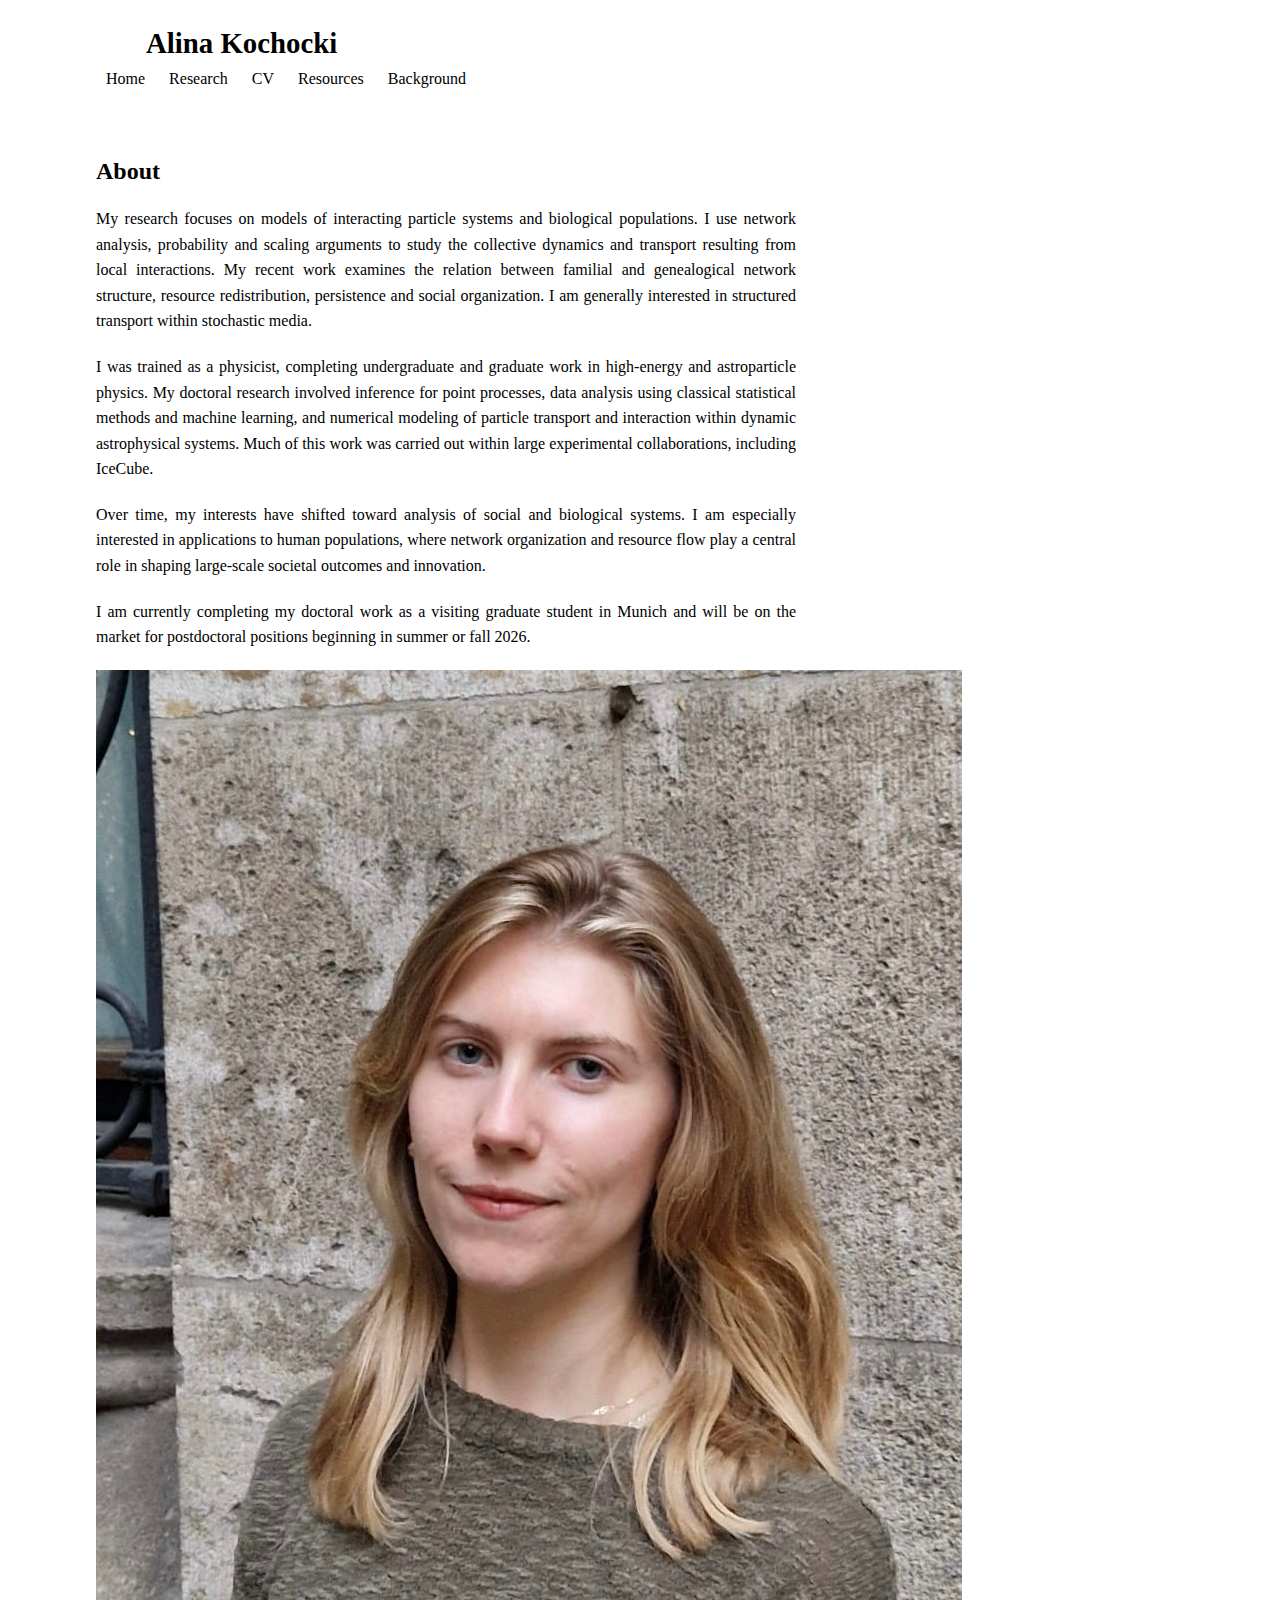
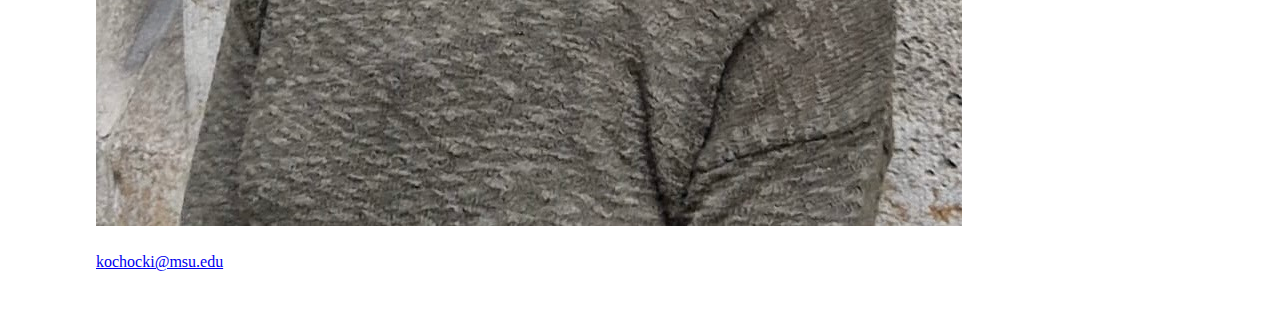
<file: index.html>
<!DOCTYPE html>
<html lang="en">
<head>
    <meta charset="UTF-8">
    <meta name="viewport" content="width=device-width, initial-scale=1.0">
    <meta name="google-site-verification" content="VhZlRm8VbmE4a30amOSey7zJwDldScgdb1NVQD9UZTQ" />
    <meta name="description" content="Alina Kochocki — Research in interacting particle systems, networks, and probability.">
    <title>Alina Kochocki</title>
    <link rel="stylesheet" href="style.css">
</head>
<body>

    <!-- Header Section -->
    <header>
        <div class="container">
            <h1>Alina Kochocki</h1>
            <nav>
                <ul>
                    <li><a href="index.html">Home</a></li>
                    <li><a href="research.html">Research</a></li>
                    <li><a href="Kochocki_CV_2026.pdf" target="_blank">CV</a></li>
                    <li><a href="resources.html">Resources</a></li>
                    <li><a href="background.html">Background</a></li>
                </ul>
            </nav>
        </div>
    </header>

    <!-- Main Content Section -->

    <main>
        <section id="home">
            <h2>About</h2>
            <div class="about-container">
                <div class="about-text">
                    <p>My research focuses on models of interacting particle systems and biological populations. I use network analysis, probability and scaling arguments to study the collective dynamics and transport resulting from local interactions. My recent work examines the relation between familial and genealogical network structure, resource redistribution, persistence and social organization. I am generally interested in structured transport within stochastic media. </p>
                    <p>I was trained as a physicist, completing undergraduate and graduate work in high-energy and astroparticle physics. My doctoral research involved inference for point processes, data analysis using classical statistical methods and machine learning, and numerical modeling of particle transport and interaction within dynamic astrophysical systems. Much of this work was carried out within large experimental collaborations, including IceCube.</p>
                    <p>Over time, my interests have shifted toward analysis of social and biological systems. I am especially interested in applications to human populations, where network organization and resource flow play a central role in shaping large-scale societal outcomes and innovation.</p>
                    <p>I am currently completing my doctoral work as a visiting graduate student in Munich and will be on the market for postdoctoral positions beginning in summer or fall 2026.</p>
                </div>
                <div class="about-image">
                    <img src="files/face.jpeg" alt="Alina Kochocki" />
                    <p><a href="mailto:kochocki@msu.edu">kochocki@msu.edu</a></p>
                </div>
            </div>
        </section>
    </main>



</body>
</html>
</file>
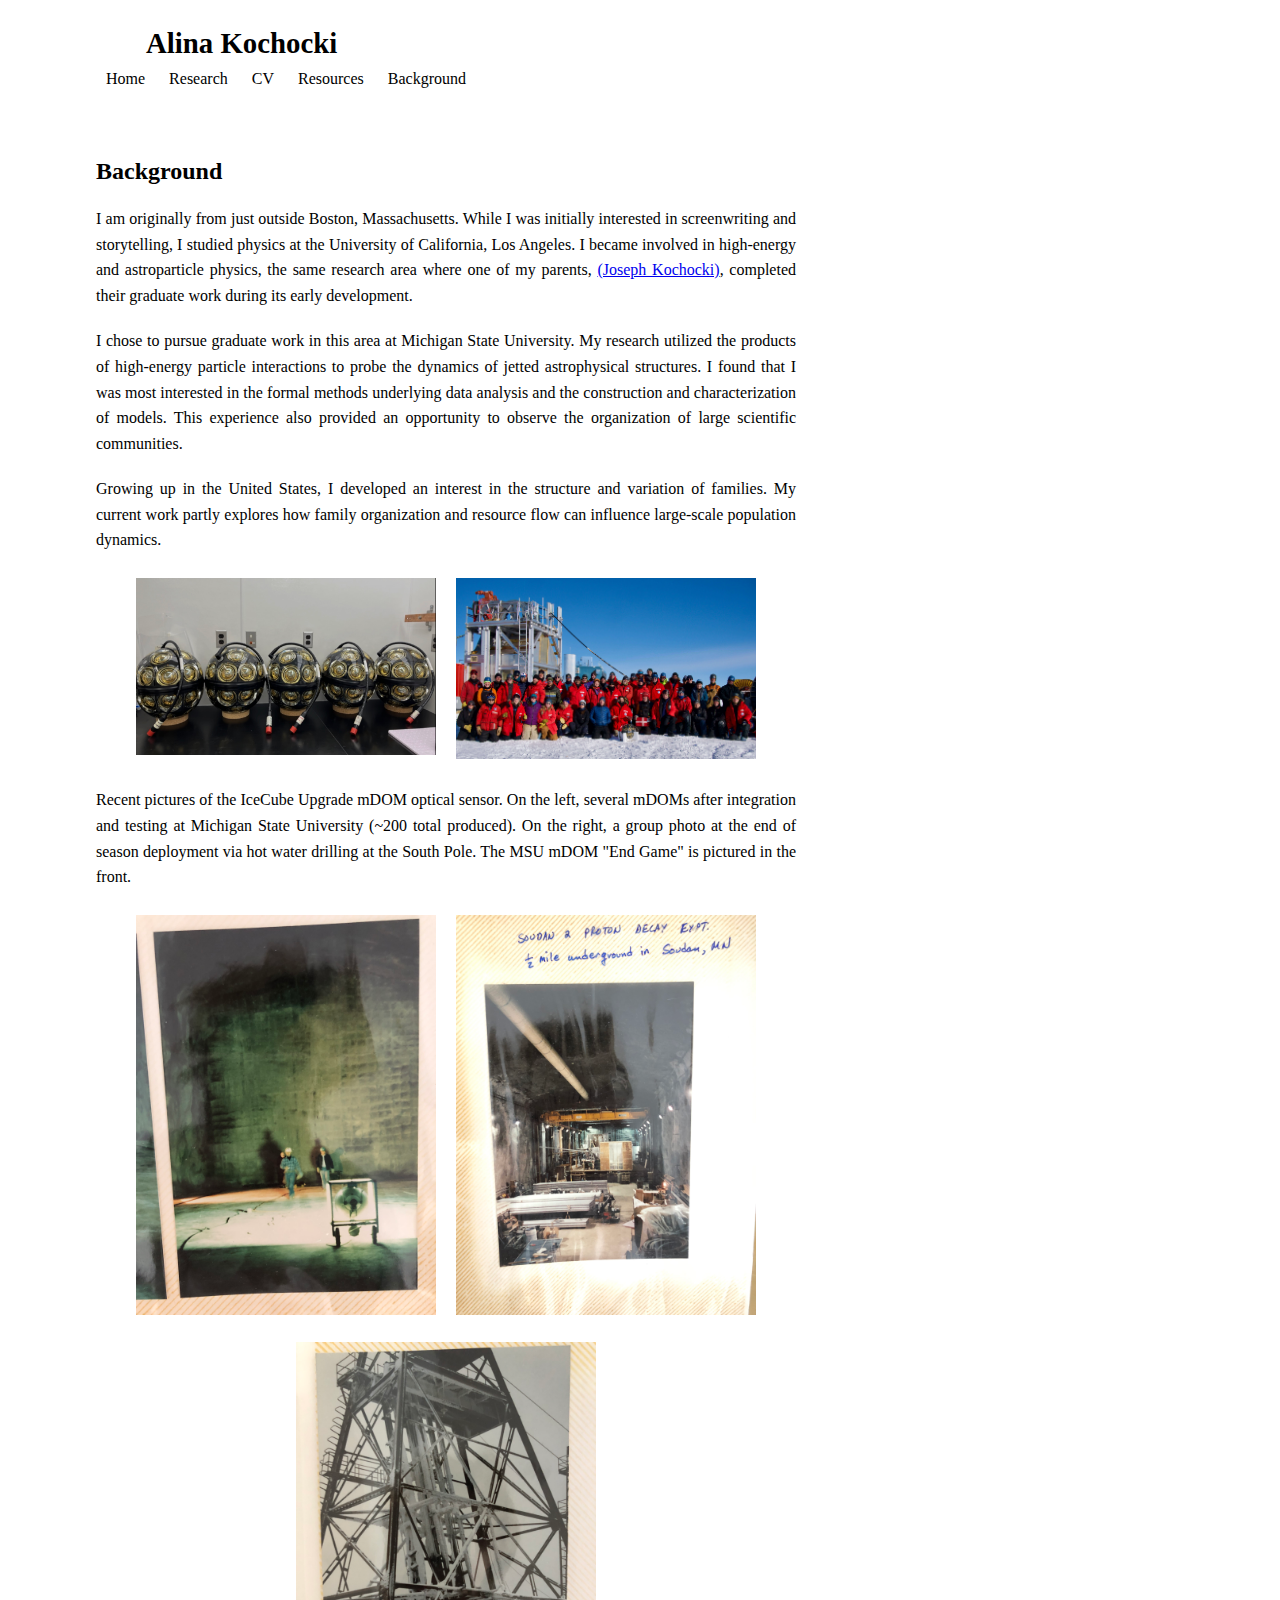
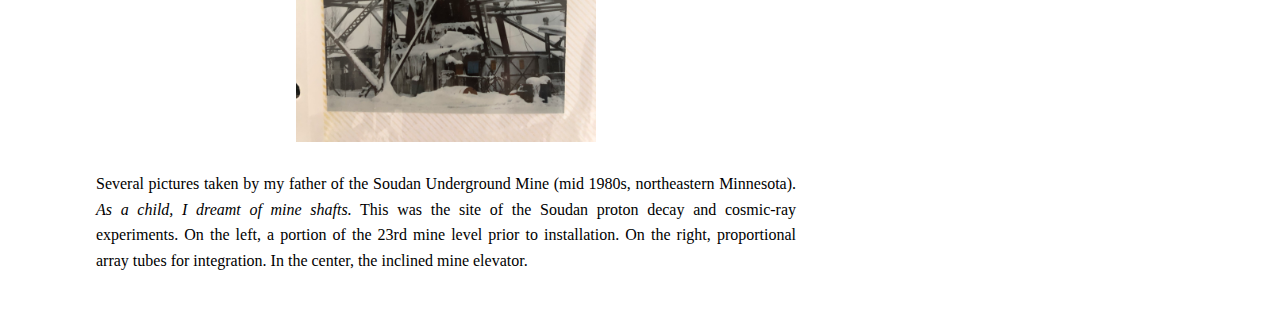
<file: background.html>
<!DOCTYPE html>
<html lang="en">
<head>
    <meta charset="UTF-8">
    <meta name="viewport" content="width=device-width, initial-scale=1.0">
    <meta name="description" content="Alina Kochocki - Background">
    <title>Background - Alina Kochocki</title>
    <link rel="stylesheet" href="style.css">
</head>
<body>

    <!-- Header Section -->
    <header>
        <div class="container">
            <h1>Alina Kochocki</h1>
            <nav>
                <ul>
                    <li><a href="index.html">Home</a></li>
                    <li><a href="research.html">Research</a></li>
                    <li><a href="Kochocki_CV_2026.pdf" target="_blank">CV</a></li>
                    <li><a href="resources.html">Resources</a></li>
                    <li><a href="background.html">Background</a></li>
                </ul>
            </nav>
        </div>
    </header>

    <!-- Main Content Section -->
    <main>
        <section id="background">
            <h2>Background</h2>
            <p>I am originally from just outside Boston, Massachusetts. While I was initially interested in screenwriting and storytelling, I studied physics at the University of California, Los Angeles. I became involved in high-energy and astroparticle physics, the same research area where one of my parents, <a href="https://www.researchgate.net/profile/Joseph-Kochocki" target="_blank">(Joseph Kochocki)</a>, completed their graduate work during its early development.</p>

            <p>I chose to pursue graduate work in this area at Michigan State University. My research utilized the products of high-energy particle interactions to probe the dynamics of jetted astrophysical structures. I found that I was most interested in the formal methods underlying data analysis and the construction and characterization of models. This experience also provided an opportunity to observe the organization of large scientific communities.</p>

            <p>Growing up in the United States, I developed an interest in the structure and variation of families. My current work partly explores how family organization and resource flow can influence large-scale population dynamics. </p>
            <div class="image-gallery">
                <div class="image-item">
                    <img src="msu_mdom.jpg" alt="Image 1" />
                </div>
                <div class="image-item">
                    <img src="upgrade_drill_group.jpg" alt="Image 2" />
                </div>
            </div>
            <p class="caption">Recent pictures of the IceCube Upgrade mDOM optical sensor. On the left, several mDOMs after integration and testing at Michigan State University (~200 total produced). On the right, a group photo at the end of season deployment via hot water drilling at the South Pole. The MSU mDOM "End Game" is pictured in the front. </p>
            
            <div class="image-gallery">
                <div class="image-item">
                    <img src="Soudan_2.jpg" alt="Image 1" />
                </div>
                <div class="image-item">
                    <img src="soudan_1.jpg" alt="Image 2" />
                </div>
                <div class="image-item">
                    <img src="Soudan_3.jpg" alt="Image 3" />
                </div>
            </div>
            <p class="caption">Several pictures taken by my father of the Soudan Underground Mine (mid 1980s, northeastern Minnesota). <i>As a child, I dreamt of mine shafts.</i> This was the site of the Soudan proton decay and cosmic-ray experiments. On the left, a portion of the 23rd mine level prior to installation. On the right, proportional array tubes for integration. In the center, the inclined mine elevator. </p>

        </section>
    </main>


</body>
</html>
</file>
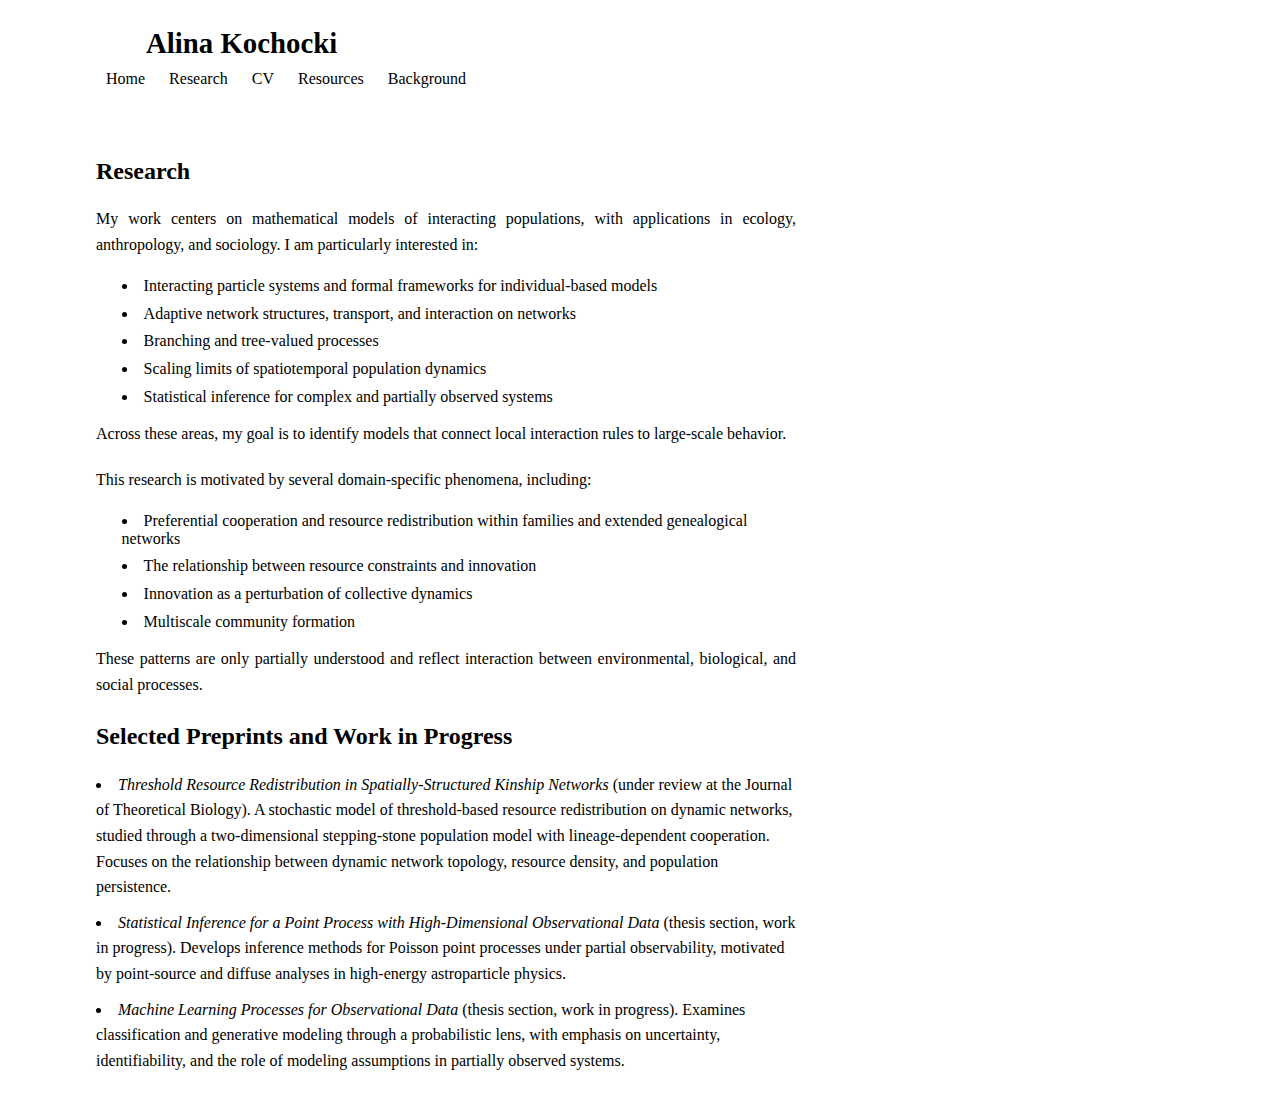
<file: research.html>
<!DOCTYPE html>
<html lang="en">
<head>
    <meta charset="UTF-8">
    <meta name="viewport" content="width=device-width, initial-scale=1.0">
    <meta name="description" content="Alina Kochocki - Research">
    <title>Research - Alina Kochocki</title>
    <link rel="stylesheet" href="style.css">
</head>
<body>

    <!-- Header Section -->
    <header>
        <div class="container">
            <h1>Alina Kochocki</h1>
            <nav>
                <ul>
                    <li><a href="index.html">Home</a></li>
                    <li><a href="research.html">Research</a></li>
                    <li><a href="Kochocki_CV_2026.pdf" target="_blank">CV</a></li>
                    <li><a href="resources.html">Resources</a></li>
                    <li><a href="background.html">Background</a></li>
                </ul>
            </nav>
        </div>
    </header>

    <!-- Main Content Section -->
    <main>
        <section id="research">
            <h2>Research</h2>

            <p>My work centers on mathematical models of interacting populations, with applications in ecology, anthropology, and sociology. I am particularly interested in:</p>
            <ul   style="padding-left: 1.6em; margin-left: 0; list-style-position: inside;line-height: 1.1;"  >
                <li>Interacting particle systems and formal frameworks for individual-based models</li>
                <li>Adaptive network structures, transport, and interaction on networks</li>
                <li>Branching and tree-valued processes</li>
                <li>Scaling limits of spatiotemporal population dynamics</li>
                <li>Statistical inference for complex and partially observed systems</li>
            </ul>
            <p>Across these areas, my goal is to identify models that connect local interaction rules to large-scale behavior.</p>

            
            <p>This research is motivated by several domain-specific phenomena, including:</p>
            <ul  style="padding-left: 1.6em; margin-left: 0; list-style-position: inside;line-height: 1.1;"  >
                <li>Preferential cooperation and resource redistribution within families and extended genealogical networks</li>
                <li>The relationship between resource constraints and innovation</li>
                <li>Innovation as a perturbation of collective dynamics</li>
                <li>Multiscale community formation</li>
            </ul>
            <p>These patterns are only partially understood and reflect interaction between environmental, biological, and social processes.</p>
            
                        
            <h2>Selected Preprints and Work in Progress</h2>
            <ul style="padding-left: 0; margin-left: 0; list-style-position: inside;">
            <li> <i>Threshold Resource Redistribution in Spatially-Structured Kinship Networks</i> (under review at the Journal of Theoretical Biology). A stochastic model of threshold-based resource redistribution on dynamic networks, studied through a two-dimensional stepping-stone population model with lineage-dependent cooperation. Focuses on the relationship between dynamic network topology, resource density, and population persistence. </li>
            <li> <i>Statistical Inference for a Point Process with High-Dimensional Observational Data</i> (thesis section, work in progress). Develops inference methods for Poisson point processes under partial observability, motivated by point-source and diffuse analyses in high-energy astroparticle physics. </li>
            <li> <i>Machine Learning Processes for Observational Data</i> (thesis section, work in progress). Examines classification and generative modeling through a probabilistic lens, with emphasis on uncertainty, identifiability, and the role of modeling assumptions in partially observed systems. </li>
            </ul>
        </section>
        
        
    </main>


</body>
</html>
</file>
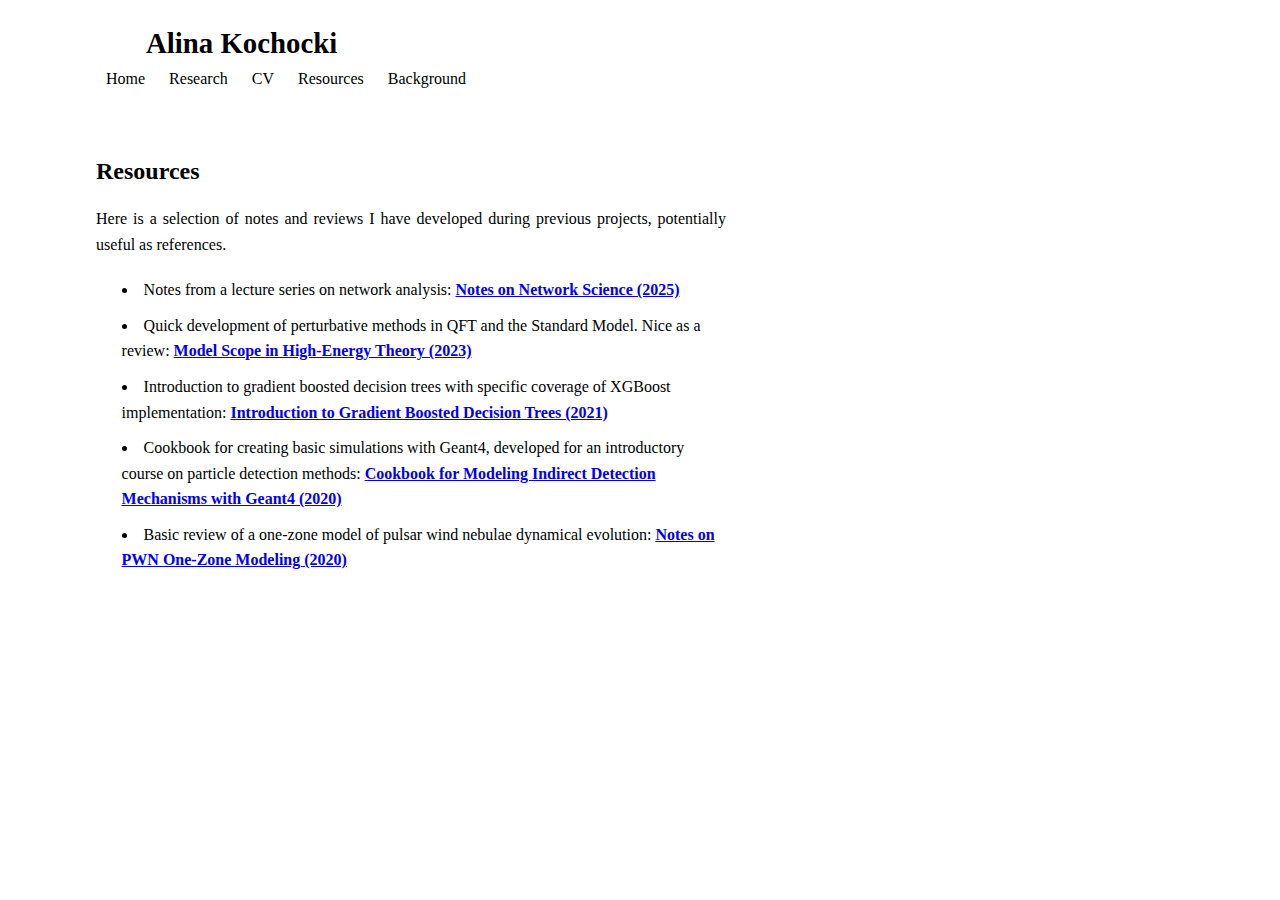
<file: resources.html>
<!DOCTYPE html>
<html lang="en">
<head>
    <meta charset="UTF-8">
    <meta name="viewport" content="width=device-width, initial-scale=1.0">
    <meta name="description" content="Alina Kochocki — Selected notes and resources covering network science, machine learning, and particle physics.">
    <title>Resources — Alina Kochocki</title>
    <link rel="stylesheet" href="style.css">
</head>
<body>

    <!-- Header Section -->
    <header>
        <div class="container">
            <h1>Alina Kochocki</h1>
            <nav>
                <ul>
                    <li><a href="index.html">Home</a></li>
                    <li><a href="research.html">Research</a></li>
                    <li><a href="Kochocki_CV_2026.pdf" target="_blank">CV</a></li>
                    <li><a href="resources.html">Resources</a></li>
                    <li><a href="background.html">Background</a></li>
                </ul>
            </nav>
        </div>
    </header>

    <!-- Main Content Section -->
    <main>
        <section id="resources">
            <div class="container">
                <h2>Resources</h2>
                <p>Here is a selection of notes and reviews I have developed during previous projects, potentially useful as references.</p>
                
                <ul   style="padding-left: 1.6em; margin-left: 0; list-style-position: inside; ">
                    <li>Notes from a lecture series on network analysis:
                        <a href="files/Notes_on_Network_Science.pdf" target="_blank">
                            <strong>Notes on Network Science (2025)</strong>
                        </a>
                    </li>
                    <li>Quick development of perturbative methods in QFT and the Standard Model. Nice as a review:
                        <a href="files/Model_Scope_in_High_Energy_Theory.pdf" target="_blank">
                            <strong>Model Scope in High-Energy Theory (2023)</strong>
                        </a>
                    </li>
                    <li>Introduction to gradient boosted decision trees with specific coverage of XGBoost implementation:
                        <a href="files/Event_Classification_with_GBDTs.pdf" target="_blank">
                            <strong>Introduction to Gradient Boosted Decision Trees (2021)</strong>
                        </a>
                    </li>
                    <li>Cookbook for creating basic simulations with Geant4, developed for an introductory course on particle detection methods:
                        <a href="files/Geant4_Cookbook.pdf" target="_blank">
                            <strong>Cookbook for Modeling Indirect Detection Mechanisms with Geant4 (2020)</strong>
                        </a>
                    </li>
                    <li>Basic review of a one-zone model of pulsar wind nebulae dynamical evolution:
                        <a href="files/PWN_One_Zone.pdf" target="_blank">
                            <strong>Notes on PWN One-Zone Modeling (2020)</strong>
                        </a>
                    </li>
                </ul>
            </div>
        </section>
    </main>


</body>
</html>
</file>
<file: style.css>
/* General Page Styling */
body {
    font-family: 'Times New Roman', Times, serif;
    margin: 0;
    padding: 0;
    line-height: 1.6;
    color: black;
    background-color: white;
    padding-left: 1in; /* Add left margin of 1 inch */
    padding-right: 1in; /* Add right margin of 1 inch */
}

h1, h2, h3 {
    font-weight: bold;
    color: black;
}

header {
    background-color: white;
    color: black;
    padding: 20px 0;
    text-align: left; /* Center the name above the nav */
    margin: 0;
    width: 100%;
}

/* Adjust header name alignment */
header h1 {
    margin: 0;
    font-size: 1.8em; /* Smaller header size */
    margin: 0;
    margin-left: 50px;
    text-align: left; /* Ensure the name is centered */
}

nav {
    width: 100%;
    text-align: left; /* Align the nav items left */
    margin: 0;
}

nav ul {
    list-style: none;
    padding: 0;
    margin: 0;
    text-align: left;
    width: 100%;
}

nav ul li {
    display: inline;
    margin: 0 10px;
}

nav ul li a {
    text-decoration: none;
    color: black;
    font-size: 1em; /* Smaller text */
}

nav ul li a:hover {
    text-decoration: underline;
}

.container {
    width: 90%;
    margin: 0;
    padding-left: 0; /* Align body text with the nav */
}

/* Main Content */
main {
    padding: 20px 0;
    max-width: 700px;
    margin: 0;
    text-align: left; /* Align the text to the left */
}

/* Align the content with the nav bar */
main {
    padding-left: 0; /* Ensure the main content starts from the same point */
}

/* Header Section (Body text alignment) */
section h2 {
    text-align: left;
    font-size: 1.5em; /* Smaller headers */
    margin-bottom: 10px;
}

section p {
    text-align: justify;
    margin-bottom: 20px;
}

ul {
    margin-left: 20px; /* Slightly reduced indentation */
}

ul li {
    margin-bottom: 10px;
}

/* Profile Picture */
.profile-image {
    display: block;
    margin: 20px auto;
    max-width: 200px;
    border-radius: 50%;
}

/* Footer Styling */
footer {
    background-color: white;
    color: black;
    padding: 10px;
    text-align: center;
    font-size: 1em;
}


/* Image Gallery */
.image-gallery {
    display: flex;
    gap: 10px; /* Add space between images */
    flex-wrap: wrap; /* Allow images to wrap to the next line on smaller screens */
    justify-content: center; /* Center the images within the container */
}

/* Individual Image Item */
.image-item img {
    max-width: 100%; /* Makes the image responsive */
    height: auto; /* Maintains aspect ratio */
    max-width: 300px; /* Adjust the maximum width of the images */
    margin: 5px; /* Adds some spacing around images */
}
</file>
